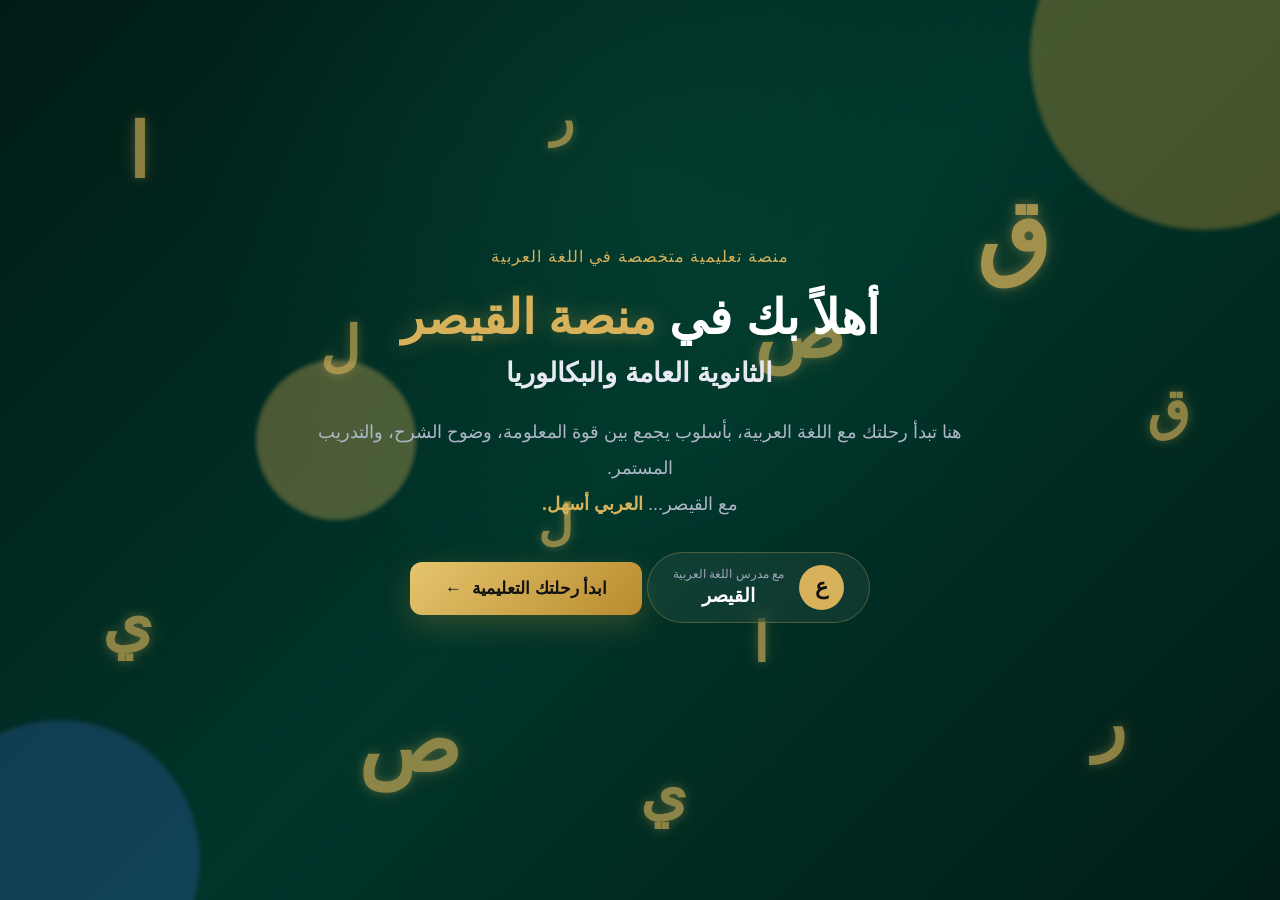
<file: index.html>
<!DOCTYPE html>
<html lang="ar" dir="rtl">

<head>

    <meta charset="UTF-8">

    <meta name="viewport"
          content="width=device-width, initial-scale=1.0">

    <title>منصة القيصر | الثانوية العامة والبكالوريا</title>

    <!-- ملف التصميم -->
    <link rel="stylesheet" href="style.css">

</head>


<body>


    <!-- =========================
         الخلفية المتحركة
    ========================== -->

    <div class="background">

        <span class="circle circle-1"></span>

        <span class="circle circle-2"></span>

        <span class="circle circle-3"></span>

    </div>



    <!-- =========================
         حروف كلمة القيصر
         منتشرة في الخلفية
    ========================== -->

    <div class="floating-letters">

        <span>ا</span>
        <span>ل</span>
        <span>ق</span>
        <span>ي</span>
        <span>ص</span>
        <span>ر</span>

        <span>ق</span>
        <span>ر</span>
        <span>ي</span>
        <span>ل</span>
        <span>ص</span>
        <span>ا</span>

    </div>



    <!-- =========================
         الصفحة الرئيسية
    ========================== -->

    <main class="hero">


        <!-- الشعار

        <div class="logo">

            <span>
                ق
            </span>

        </div> -->



        <!-- =========================
             المحتوى الرئيسي
        ========================== -->

        <div class="content">


            <!-- العنوان الصغير -->

            <p class="small-title">

                منصة تعليمية متخصصة في اللغة العربية

            </p>



            <!-- العنوان الرئيسي -->

            <h1>

                أهلاً بك في

                <span>
                    منصة القيصر
                </span>

            </h1>



            <!-- المرحلة التعليمية -->

            <h2>

                الثانوية العامة والبكالوريا

            </h2>



            <!-- الوصف -->

            <p class="description">

                هنا تبدأ رحلتك مع اللغة العربية،
                بأسلوب يجمع بين قوة المعلومة،
                وضوح الشرح،
                والتدريب المستمر.

                <br>

                مع القيصر...

                <strong>
                    العربي أسهل.
                </strong>

            </p>



            <!-- =========================
                 معلومات المدرس
            ========================== -->

            <div class="teacher">


                <!-- أيقونة المدرس -->

                <div class="teacher-icon">

                    ع

                </div>



                <!-- بيانات المدرس -->

                <div>

                    <span>

                        مع مدرس اللغة العربية

                    </span>


                    <h3>

                        القيصر

                    </h3>

                </div>


            </div>



            <!-- =========================
                 زر البداية
            ========================== -->

            <a
                href="login.html"
                class="start-button"
            >

                <span>

                    ابدأ رحلتك التعليمية

                </span>


                <b>

                    ←

                </b>

            </a>


        </div>

    </main>



    <!-- JavaScript -->

    <script src="script.js"></script>


</body>

</html>
</file>
<file: style.css>
/* =========================================================
   RESET
========================================================= */

* {
    margin: 0;
    padding: 0;
    box-sizing: border-box;
}

html,
body {
    width: 100%;
    min-height: 100%;
}

body {
    font-family: 'Segoe UI', Tahoma, Arial, sans-serif;
    background: #071A16;
    color: #FFFFFF;
}


/* =========================================================
   متغيرات الهوية
========================================================= */

:root {

    --bg-main: #071A16;
    --green-main: #0D2B24;
    --gold-main: #D6B56D;
    --gold-dark: #A98542;
    --text-main: #FFFFFF;
    --text-soft: #B8C8C2;

    --radius-card: 20px;
    --radius-btn: 14px;

    --shadow-soft: 0 10px 30px rgba(0, 0, 0, 0.3);
    --shadow-hover: 0 15px 40px rgba(214, 181, 109, 0.15);

    --transition: 0.3s ease;
}


/* =========================================================
   LOGIN PAGE
========================================================= */

.login-page {
    min-height: 100vh;
    width: 100%;
    background: var(--bg-main);
    color: var(--text-main);
    position: relative;
   overflow-x: hidden; overflow-y: auto;
}


/* ARABIC BACKGROUND */

.arabic-background {
    position: absolute;
    inset: 0;
    overflow: hidden;
    background:
        radial-gradient(circle at 50% 35%, rgba(214, 181, 109, 0.15), transparent 35%),
        linear-gradient(135deg, #0D2B24, #071A16 60%, #020907);
}

.arabic-symbol {
    position: absolute;
    color: rgba(214, 181, 109, 0.08);
    font-size: 170px;
    font-family: "Times New Roman", serif;
    user-select: none;
    pointer-events: none;
}

.symbol-1 { top: 5%; right: 5%; transform: rotate(-15deg); }
.symbol-2 { bottom: 5%; left: 5%; transform: rotate(20deg); }
.symbol-3 { top: 35%; left: 8%; }
.symbol-4 { bottom: 25%; right: 8%; }


/* BOOK */

.book {
    position: absolute;
    left: 50%;
    bottom: 8%;
    transform: translateX(-50%);
    width: 270px;
    height: 90px;
    opacity: 0.2;
}

.book-page {
    position: absolute;
    width: 100%;
    height: 40px;
    border: 2px solid rgba(214, 181, 109, 0.4);
    border-radius: 50% 50% 10px 10px;
}

.book-page:first-child { top: 10px; }
.book-page:last-child { top: 35px; }


/* PEN */

.pen {
    position: absolute;
    width: 230px;
    height: 7px;
    background: rgba(214, 181, 109, 0.15);
    right: 12%;
    bottom: 23%;
    transform: rotate(-35deg);
    border-radius: 10px;
}

.pen::after {
    content: "";
    position: absolute;
    left: -16px;
    top: -5px;
    width: 0;
    height: 0;
    border-top: 8px solid transparent;
    border-bottom: 8px solid transparent;
    border-right: 20px solid rgba(214, 181, 109, 0.15);
}


/* FLOATING LETTERS */

.floating-letter {
    position: absolute;
    font-size: 55px;
    color: rgba(214, 181, 109, 0.1);
    animation: letterFloat 5s ease-in-out infinite;
    user-select: none;
    pointer-events: none;
}

.letter-1 { top: 20%; left: 20%; }
.letter-2 { top: 15%; right: 20%; animation-delay: 1s; }
.letter-3 { bottom: 30%; left: 25%; animation-delay: 2s; }
.letter-4 { bottom: 25%; right: 20%; animation-delay: 3s; }

@keyframes letterFloat {
    0%, 100% { transform: translateY(0) rotate(0deg); }
    50% { transform: translateY(-20px) rotate(8deg); }
}


/* DARK OVERLAY */

.dark-overlay {
    position: absolute;
    inset: 0;
    background: rgba(0, 0, 0, 0.3);
    backdrop-filter: blur(2px);
    pointer-events: none;
}


/* LOGIN CONTAINER */

.login-container {
    position: relative;
    z-index: 10;
    width: 100%;
    min-height: 100vh;
    display: flex;
    align-items: center;
    justify-content: center;
    padding: 30px 20px;
    overflow-y: auto;
}


/* LOGIN BOX */

.login-box {
    width: min(430px, 92vw);
    padding: 32px 35px 35px;
    border-radius: 28px;
    background: rgba(13, 43, 36, 0.55);
    border: 1px solid rgba(214, 181, 109, 0.25);
    backdrop-filter: blur(22px);
    -webkit-backdrop-filter: blur(22px);
    box-shadow: 0 25px 70px rgba(0, 0, 0, 0.5);
    animation: loginAppear 1s ease forwards;
}

@keyframes loginAppear {
    from {
        opacity: 0;
        transform: scale(0.85) translateY(30px);
    }
    to {
        opacity: 1;
        transform: scale(1) translateY(0);
    }
}


/* LOGIN HEADER */

.login-header {
    text-align: center;
    margin-bottom: 28px;
}


/* LOGO CIRCLE */

.logo-circle {
    width: 100px;
    height: 100px;
    margin: 0 auto;
    padding: 4px;
    border-radius: 50%;
    display: flex;
    align-items: center;
    justify-content: center;
    background: rgba(214, 181, 109, 0.1);
    border: 2px solid rgba(214, 181, 109, 0.4);
    box-shadow: 0 0 30px rgba(214, 181, 109, 0.2);
    overflow: hidden;
    cursor: pointer;
    transition: var(--transition);
}

.logo-circle:hover {
    transform: scale(1.05);
    box-shadow: 0 0 40px rgba(214, 181, 109, 0.4);
}

.logo-circle img {
    width: 100%;
    height: 100%;
    object-fit: cover;
    border-radius: 50%;
    display: block;
}


/* LOGIN TITLE */

.login-header h1 {
    margin-top: 16px;
    color: var(--text-main);
    font-size: 28px;
    font-weight: bold;
}

.login-header p {
    margin-top: 7px;
    color: var(--text-soft);
    font-size: 14px;
}


/* INPUT BOX */

.input-box {
    position: relative;
    margin-bottom: 18px;
}

.input-box input {
    width: 100%;
    height: 52px;
    border-radius: 30px;
    border: 1px solid rgba(214, 181, 109, 0.25);
    outline: none;
    background: rgba(255, 255, 255, 0.05);
    color: var(--text-main);
    padding: 0 50px 0 20px;
    font-size: 15px;
    transition: var(--transition);
}

.input-box input::placeholder {
    color: rgba(184, 200, 194, 0.6);
}

.input-box input:focus {
    border-color: var(--gold-main);
    background: rgba(214, 181, 109, 0.08);
    box-shadow: 0 0 20px rgba(214, 181, 109, 0.15);
}

.input-icon {
    position: absolute;
    right: 18px;
    top: 15px;
    font-size: 18px;
}


/* REMEMBER */

.remember-row {
    display: flex;
    justify-content: space-between;
    align-items: center;
    font-size: 13px;
    margin: 5px 5px 20px;
    color: var(--text-soft);
}

.remember-row label {
    cursor: pointer;
    display: flex;
    align-items: center;
    gap: 6px;
}

.remember-row input {
    accent-color: var(--gold-main);
}

.remember-row a {
    color: var(--gold-main);
    text-decoration: none;
    transition: var(--transition);
}

.remember-row a:hover {
    opacity: 0.75;
}


/* LOGIN BUTTON */

.login-button {
    width: 100%;
    height: 52px;
    border: none;
    border-radius: 30px;
    cursor: pointer;
    background: linear-gradient(135deg, var(--gold-main), var(--gold-dark));
    color: #071A16;
    font-size: 16px;
    font-weight: bold;
    transition: var(--transition);
    display: flex;
    align-items: center;
    justify-content: center;
    gap: 8px;
}

.login-button span {
    display: inline-block;
    transition: var(--transition);
}

.login-button:hover {
    transform: translateY(-3px);
    box-shadow: 0 10px 30px rgba(214, 181, 109, 0.3);
}

.login-button:hover span {
    transform: translateX(-5px);
}

.login-button:active {
    transform: translateY(0) scale(0.98);
}


/* LOGIN FOOTER */

.login-footer {
    text-align: center;
    margin-top: 25px;
    color: var(--text-soft);
    font-size: 13px;
}

.arabic-line {
    margin-top: 12px;
    font-size: 18px;
    color: var(--gold-main);
    letter-spacing: 4px;
}


/* LOGO POPUP */

.logo-popup {
    position: fixed;
    inset: 0;
    z-index: 9999;
    display: flex;
    align-items: center;
    justify-content: center;
    background: rgba(0, 0, 0, 0.9);
    backdrop-filter: blur(10px);
    opacity: 0;
    visibility: hidden;
    transition: var(--transition);
}

.logo-popup.show {
    opacity: 1;
    visibility: visible;
}

.logo-popup img {
    width: min(500px, 80vw);
    height: min(500px, 80vw);
    object-fit: contain;
    border-radius: 20px;
    transform: scale(0.5);
    transition: 0.4s ease;
}

.logo-popup.show img {
    transform: scale(1);
}

.close-logo {
    position: absolute;
    top: 25px;
    right: 35px;
    color: var(--gold-main);
    font-size: 45px;
    cursor: pointer;
    line-height: 1;
    transition: var(--transition);
}

.close-logo:hover {
    transform: scale(1.2) rotate(90deg);
}


/* =========================================================
   CHOOSE PAGE
========================================================= */

.choose-page {
    min-height: 100vh;
    background:
        radial-gradient(circle at top, rgba(214, 181, 109, 0.12), transparent 40%),
        linear-gradient(135deg, #0D2B24, #071A16 60%, #020907);
    display: flex;
    align-items: center;
    justify-content: center;
    padding: 30px 20px;
}

.choose-container {
    width: min(900px, 95%);
    text-align: center;
}

.choose-logo {
    width: 110px;
    height: 110px;
    margin: 0 auto 25px;
    border-radius: 50%;
    padding: 4px;
    background: rgba(214, 181, 109, 0.1);
    border: 2px solid rgba(214, 181, 109, 0.4);
    box-shadow: 0 0 30px rgba(214, 181, 109, 0.2);
    overflow: hidden;
}

.choose-logo img {
    width: 100%;
    height: 100%;
    object-fit: cover;
    border-radius: 50%;
}

.choose-header h1 {
    font-size: 30px;
    margin-bottom: 8px;
}

.choose-header p {
    color: var(--text-soft);
    font-size: 15px;
    margin-bottom: 40px;
}

.choices {
    display: grid;
    grid-template-columns: repeat(2, 1fr);
    gap: 22px;
}

.choice-card {
    padding: 35px 25px;
    border-radius: var(--radius-card);
    background: rgba(13, 43, 36, 0.6);
    border: 1px solid rgba(214, 181, 109, 0.2);
    backdrop-filter: blur(15px);
    cursor: pointer;
    transition: var(--transition);
    text-align: center;
    color: var(--text-main);
    font-family: inherit;
}

.choice-card:hover {
    transform: translateY(-8px);
    border-color: var(--gold-main);
    box-shadow: var(--shadow-hover);
}

.choice-icon {
    width: 75px;
    height: 75px;
    margin: 0 auto 15px;
    display: flex;
    align-items: center;
    justify-content: center;
    border-radius: 20px;
    background: rgba(214, 181, 109, 0.15);
    color: var(--gold-main);
    font-size: 32px;
}

.choice-card h2 {
    font-size: 20px;
    margin-bottom: 8px;
}

.choice-card p {
    color: var(--text-soft);
    font-size: 13px;
    margin-bottom: 18px;
}

.choice-card span {
    display: inline-flex;
    align-items: center;
    gap: 6px;
    color: var(--gold-main);
    font-weight: bold;
    font-size: 14px;
}


/* =========================================================
   HOME PAGE
========================================================= */

.home-page {
    min-height: 100vh;
    padding: 0 0 100px;
    background:
        radial-gradient(circle at top right, rgba(214, 181, 109, 0.08), transparent 30%),
        linear-gradient(135deg, #071A16, #0D2B24 55%, #071510);
    color: var(--text-main);
}


/* HOME HEADER */

.home-header {
    width: 100%;
    min-height: 85px;
    display: flex;
    align-items: center;
    justify-content: space-between;
    padding: 18px 25px;
    background: rgba(13, 43, 36, 0.5);
    border-bottom: 1px solid rgba(214, 181, 109, 0.15);
    backdrop-filter: blur(15px);
    position: sticky;
    top: 0;
    z-index: 9999;
    overflow: visible;
}


/* PLATFORM TITLE */

.platform-title {
    text-align: center;
}

.platform-title h1 {
    font-size: 22px;
    font-weight: 800;
    color: var(--gold-main);
}

.platform-title p {
    margin-top: 4px;
    font-size: 12px;
    color: var(--text-soft);
}


/* PROFILE */

.profile-icon {
    width: 48px;
    height: 48px;
    display: flex;
    align-items: center;
    justify-content: center;
    border-radius: 50%;
    background: rgba(214, 181, 109, 0.12);
    border: 1px solid rgba(214, 181, 109, 0.3);
    font-size: 20px;
    color: var(--gold-main);
    cursor: pointer;
    transition: var(--transition);
}

.profile-icon:hover {
    transform: scale(1.05);
    box-shadow: 0 0 20px rgba(214, 181, 109, 0.3);
}


/* =========================================================
   SOCIAL SHARE MENU - قائمة عمودية
========================================================= */

.social-wrapper {
    position: relative;
    width: 48px;
    height: 48px;
    flex-shrink: 0;
    z-index: 10000;
}


/* الزرار الرئيسي */

.social-toggle {
    position: relative;
    z-index: 10;
    width: 48px;
    height: 48px;
    border-radius: 50%;
    border: 1px solid rgba(214, 181, 109, 0.35);
    background: rgba(214, 181, 109, 0.12);
    color: #D6B56D;
    font-size: 19px;
    cursor: pointer;
    display: flex;
    align-items: center;
    justify-content: center;
    transition: 0.3s ease;
}

.social-toggle:hover {
    background: rgba(214, 181, 109, 0.2);
    box-shadow: 0 0 20px rgba(214, 181, 109, 0.3);
}

.social-toggle i {
    transition: 0.4s ease;
}

.social-wrapper.open .social-toggle i {
    transform: rotate(180deg);
}

.social-wrapper.open .social-toggle {
    background: #D6B56D;
    color: #071A16;
}


/* الأيقونات (القائمة العمودية) */

.social-item {
    position: absolute;
    top: 55px;
    left: 0;
    width: 48px;
    height: 44px;
    border-radius: 12px;
    display: flex;
    align-items: center;
    justify-content: center;
    font-size: 18px;
    color: #D6B56D;
    background: rgba(13, 43, 36, 0.98);
    border: 1px solid rgba(214, 181, 109, 0.4);
    text-decoration: none;
    opacity: 0;
    pointer-events: none;
    transform: translateY(-10px) scale(0.85);
    transition:
        transform 0.35s ease,
        opacity 0.3s ease,
        background 0.3s ease;
    box-shadow: 0 5px 15px rgba(0, 0, 0, 0.4);
    z-index: 10001;
}


/* لما الزرار يتفتح */

.social-wrapper.open .social-item {
    opacity: 1;
    pointer-events: auto;
    transform: translateY(0) scale(1);
}

.social-wrapper.open .social-item:hover {
    background: #D6B56D;
    color: #071A16;
    transform: translateY(0) scale(1.1);
}


/* ترتيب الأيقونات - كل واحدة بتنزل تحت التانية */

.social-wrapper.open .social-whatsapp {
    top: 60px;
    transition-delay: 0s;
}

.social-wrapper.open .social-facebook {
    top: 112px;
    transition-delay: 0.05s;
}

.social-wrapper.open .social-youtube {
    top: 164px;
    transition-delay: 0.1s;
}

.social-wrapper.open .social-telegram {
    top: 216px;
    transition-delay: 0.15s;
}

.social-wrapper.open .social-email {
    top: 268px;
    transition-delay: 0.2s;
}

.social-wrapper.open .social-phone {
    top: 320px;
    transition-delay: 0.25s;
}


/* ضمان عدم الاقتصاص */

.social-wrapper,
.social-wrapper * {
    overflow: visible !important;
}


/* CONTENT */

.home-content {
    width: min(1100px, 92%);
    margin: auto;
}


/* WELCOME */

.welcome-section {
    padding: 30px 5px 15px;
    text-align: right;
}

.welcome-section h2 {
    font-size: 26px;
}

.welcome-section h2 span {
    color: var(--gold-main);
}

.welcome-section p {
    margin: 8px 0;
    color: var(--text-soft);
    font-size: 14px;
}

.progress-line {
    width: 65px;
    height: 3px;
    border-radius: 10px;
    background: var(--gold-main);
}


/* QUOTE CARD */

.quote-card {
    min-height: 120px;
    display: flex;
    align-items: center;
    justify-content: space-between;
    padding: 20px 25px;
    border-radius: var(--radius-card);
    background: linear-gradient(135deg, rgba(214, 181, 109, 0.18), rgba(13, 43, 36, 0.5));
    border: 1px solid rgba(214, 181, 109, 0.3);
    margin-bottom: 30px;
    backdrop-filter: blur(15px);
}

.quote-text {
    text-align: center;
    flex: 1;
}

.quote-text h3 {
    margin-bottom: 8px;
    font-size: 18px;
}

.quote-text p {
    margin-bottom: 8px;
    font-size: 15px;
    color: var(--gold-main);
}

.quote-text small {
    color: rgba(184, 200, 194, 0.6);
}

.quote-icon {
    width: 90px;
    height: 90px;
    display: flex;
    align-items: center;
    justify-content: center;
    font-size: 48px;
    color: var(--gold-main);
}


/* SECTION TITLES */

.section-title,
.platform-sections > h2,
.available-courses > h2 {
    display: flex;
    align-items: center;
    gap: 8px;
    margin-bottom: 18px;
    font-size: 20px;
    color: var(--text-main);
}

.section-title i {
    color: var(--gold-main);
}


/* LAST LESSON */

.last-lesson {
    margin-bottom: 35px;
}

.lesson-card {
    min-height: 145px;
    display: flex;
    align-items: center;
    justify-content: space-between;
    padding: 20px;
    background: rgba(13, 43, 36, 0.5);
    border: 1px solid rgba(214, 181, 109, 0.15);
    border-radius: var(--radius-card);
    backdrop-filter: blur(15px);
    gap: 20px;
}

.lesson-info {
    flex: 1;
}

.lesson-info > span {
    font-size: 13px;
    color: var(--gold-main);
}

.lesson-info h3 {
    margin: 7px 0 3px;
    font-size: 19px;
}

.lesson-info p {
    color: var(--text-soft);
    font-size: 12px;
}

.lesson-progress {
    width: 90%;
    height: 5px;
    margin-top: 15px;
    background: rgba(255, 255, 255, 0.1);
    border-radius: 20px;
    overflow: hidden;
}

.lesson-progress-bar {
    width: 60%;
    height: 100%;
    border-radius: 20px;
    background: var(--gold-main);
}

.lesson-info small {
    display: block;
    margin-top: 6px;
    color: rgba(184, 200, 194, 0.5);
    font-size: 11px;
}


/* LESSON BUTTON */

.lesson-button {
    width: 150px;
    min-height: 80px;
    display: flex;
    flex-direction: column;
    align-items: center;
    justify-content: center;
    gap: 8px;
    border-radius: var(--radius-btn);
    background: linear-gradient(135deg, var(--gold-main), var(--gold-dark));
    color: #071A16;
    font-weight: bold;
    cursor: pointer;
    transition: var(--transition);
    flex-shrink: 0;
}

.lesson-button:hover {
    transform: translateY(-3px);
    box-shadow: 0 10px 30px rgba(214, 181, 109, 0.3);
}

.lesson-button i {
    font-size: 20px;
}


/* PLATFORM SECTIONS */

.platform-sections {
    margin-bottom: 35px;
}

.sections-grid {
    display: grid;
    grid-template-columns: repeat(3, 1fr);
    gap: 15px;
}


/* SECTION CARD */

.section-card {
    position: relative;
    min-height: 135px;
    padding: 18px;
    text-align: center;
    background: rgba(13, 43, 36, 0.5);
    border: 1px solid rgba(214, 181, 109, 0.15);
    border-radius: 18px;
    backdrop-filter: blur(15px);
    transition: var(--transition);
    cursor: pointer;
}

.section-card:hover {
    transform: translateY(-5px);
    border-color: rgba(214, 181, 109, 0.5);
    box-shadow: var(--shadow-hover);
}

.card-icon {
    position: relative;
    width: 48px;
    height: 48px;
    margin: 0 auto 8px;
    display: flex;
    align-items: center;
    justify-content: center;
    border-radius: 14px;
    background: rgba(214, 181, 109, 0.15);
    color: var(--gold-main);
    font-size: 20px;
}

.section-card h3 {
    margin: 5px 0;
    font-size: 15px;
}

.section-card p {
    color: var(--text-soft);
    font-size: 11px;
}

.card-arrow {
    position: absolute;
    left: 12px;
    top: 50%;
    transform: translateY(-50%);
    color: var(--gold-main);
    font-size: 22px;
    font-weight: bold;
}


/* AVAILABLE COURSES */

.available-courses {
    margin-bottom: 35px;
}

.course-card {
    display: flex;
    align-items: center;
    gap: 15px;
    padding: 18px;
    background: rgba(13, 43, 36, 0.5);
    border: 1px solid rgba(214, 181, 109, 0.15);
    border-radius: var(--radius-card);
    transition: var(--transition);
}

.course-card:hover {
    border-color: rgba(214, 181, 109, 0.4);
    box-shadow: var(--shadow-hover);
}

.course-icon {
    width: 65px;
    height: 65px;
    display: flex;
    align-items: center;
    justify-content: center;
    flex-shrink: 0;
    border-radius: 18px;
    background: rgba(214, 181, 109, 0.15);
    color: var(--gold-main);
    font-size: 26px;
}

.course-info {
    flex: 1;
}

.course-info h3 {
    margin-bottom: 5px;
    font-size: 17px;
}

.course-info p {
    color: var(--text-soft);
    font-size: 12px;
    margin-bottom: 4px;
}

.course-info small {
    color: rgba(184, 200, 194, 0.5);
    font-size: 10px;
}

.course-card button {
    border: none;
    padding: 12px 20px;
    border-radius: var(--radius-btn);
    background: linear-gradient(135deg, var(--gold-main), var(--gold-dark));
    color: #071A16;
    font-weight: bold;
    cursor: pointer;
    transition: var(--transition);
    font-family: inherit;
    display: flex;
    align-items: center;
    gap: 6px;
}

.course-card button:hover {
    transform: translateY(-2px);
    box-shadow: 0 8px 20px rgba(214, 181, 109, 0.3);
}


/* BOTTOM NAV */

.bottom-navigation {
    position: fixed;
    bottom: 0;
    right: 0;
    left: 0;
    height: 75px;
    display: flex;
    align-items: center;
    justify-content: space-around;
    background: rgba(7, 26, 22, 0.96);
    border-top: 1px solid rgba(214, 181, 109, 0.2);
    backdrop-filter: blur(20px);
    z-index: 1000;
}

.nav-item {
    display: flex;
    flex-direction: column;
    align-items: center;
    gap: 5px;
    text-decoration: none;
    color: rgba(184, 200, 194, 0.55);
    font-size: 11px;
    transition: var(--transition);
    padding: 8px 12px;
    border-radius: 12px;
}

.nav-item i {
    font-size: 20px;
}

.nav-item.active {
    color: var(--gold-main);
}

.nav-item.active i {
    transform: scale(1.1);
}

.nav-item:hover {
    color: var(--gold-main);
}


/* =========================================================
   RESPONSIVE
========================================================= */

@media (max-width: 768px) {

    .home-content {
        width: 92%;
    }

    .platform-title h1 {
        font-size: 17px;
    }

    .platform-title p {
        font-size: 11px;
    }

    .welcome-section h2 {
        font-size: 22px;
    }

    .quote-card {
        min-height: 110px;
        padding: 15px;
    }

    .quote-icon {
        width: 65px;
        height: 65px;
        font-size: 36px;
    }

    .lesson-card {
        flex-direction: column;
        align-items: stretch;
    }

    .lesson-button {
        width: 100%;
        min-height: 55px;
        flex-direction: row;
    }

    .sections-grid {
        grid-template-columns: repeat(2, 1fr);
        gap: 12px;
    }

    .section-card {
        min-height: 125px;
        padding: 14px 10px;
    }

    .course-card {
        flex-wrap: wrap;
    }

    .course-card button {
        width: 100%;
        justify-content: center;
    }

    .bottom-navigation {
        height: 70px;
    }

    .nav-item span {
        font-size: 10px;
    }

    .choices {
        grid-template-columns: 1fr;
    }

    .choose-header h1 {
        font-size: 24px;
    }

    .login-box {
        padding: 28px 22px;
    }

    .login-header h1 {
        font-size: 24px;
    }

    .arabic-symbol {
        font-size: 120px;
    }

    .book {
        width: 210px;
    }
}


@media (max-width: 420px) {

    .sections-grid {
        gap: 8px;
    }

    .section-card h3 {
        font-size: 13px;
    }

    .section-card p {
        font-size: 9px;
    }

    .platform-title h1 {
        font-size: 15px;
    }

    .profile-icon,
    .social-toggle {
        width: 42px;
        height: 42px;
    }

    .social-wrapper {
        width: 42px;
        height: 42px;
    }

    .logo-circle {
        width: 85px;
        height: 85px;
    }
}


/* REDUCED MOTION */

@media (prefers-reduced-motion: reduce) {

    .floating-letter,
    .login-box {
        animation: none;
    }

}
/* =========================================================
   Error Box + Signup Link
========================================================= */

.error-box {
    display: none;
    padding: 12px 16px;
    margin-bottom: 15px;
    border-radius: 12px;
    background: rgba(217, 75, 75, 0.15);
    border: 1px solid rgba(217, 75, 75, 0.4);
    color: #ff8888;
    font-size: 13px;
    text-align: center;
}

.login-footer p {
    color: var(--text-soft);
}

.signup-link {
    color: var(--gold-main);
    text-decoration: none;
    font-weight: bold;
    margin-right: 5px;
    transition: var(--transition);
}

.signup-link:hover {
    text-decoration: underline;
}
/* =========================================================
   حل مشكلة التمرير على الشاشات القصيرة
========================================================= */

@media (max-height: 700px) {

    .login-container {
        align-items: flex-start;
        padding-top: 40px;
        padding-bottom: 40px;
    }

}

@media (max-height: 600px) {

    .login-box {
        padding: 22px 25px;
    }

    .logo-circle {
        width: 80px;
        height: 80px;
    }

    .login-header h1 {
        font-size: 22px;
        margin-top: 10px;
    }

    .login-header p {
        font-size: 12px;
    }

    .input-box input {
        height: 46px;
        font-size: 14px;
    }

    .login-button {
        height: 46px;
        font-size: 15px;
    }

    .login-header {
        margin-bottom: 20px;
    }

    .input-box {
        margin-bottom: 14px;
    }

}
/* زرار تسجيل الخروج */

.profile-icon {
    border: 1px solid rgba(214, 181, 109, 0.3);
    background: rgba(214, 181, 109, 0.12);
    cursor: pointer;
    font-family: inherit;
}

.profile-icon:hover {
    background: rgba(214, 181, 109, 0.2);
    color: var(--gold-main);
}
/* =========================================================
   صفحة الوحدة - الدروس
========================================================= */

/* زرار الرجوع */

.back-btn {
    display: inline-flex;
    align-items: center;
    gap: 8px;
    margin-top: 20px;
    padding: 10px 18px;
    border-radius: 12px;
    background: rgba(214, 181, 109, 0.12);
    border: 1px solid rgba(214, 181, 109, 0.3);
    color: var(--gold-main);
    text-decoration: none;
    font-size: 13px;
    font-weight: bold;
    transition: var(--transition);
}

.back-btn:hover {
    background: rgba(214, 181, 109, 0.22);
    transform: translateX(-3px);
}


/* قايمة الدروس */

.lessons-list {
    display: flex;
    flex-direction: column;
    gap: 12px;
}


/* درس واحد */

.lesson-row {
    display: flex;
    align-items: center;
    gap: 18px;
    padding: 18px 20px;
    min-height: 90px;
    background: rgba(13, 43, 36, 0.5);
    border: 1px solid rgba(214, 181, 109, 0.15);
    border-radius: var(--radius-card);
    backdrop-filter: blur(15px);
    transition: var(--transition);
}

.lesson-row:hover {
    border-color: rgba(214, 181, 109, 0.5);
    transform: translateY(-3px);
    box-shadow: var(--shadow-hover);
}


/* رقم الدرس */

.lesson-number {
    width: 50px;
    height: 50px;
    display: flex;
    align-items: center;
    justify-content: center;
    flex-shrink: 0;
    border-radius: 14px;
    background: rgba(214, 181, 109, 0.15);
    color: var(--gold-main);
    font-size: 20px;
    font-weight: bold;
}


/* معلومات الدرس */

.lesson-row .lesson-info {
    flex: 1;
}

.lesson-row .lesson-info span {
    display: block;
    font-size: 12px;
    color: var(--gold-main);
    margin-bottom: 5px;
}

.lesson-row .lesson-info h3 {
    font-size: 16px;
    margin: 0;
}


/* زرار المتابعة */

.lesson-button-inline {
    display: inline-flex;
    align-items: center;
    gap: 8px;
    padding: 10px 22px;
    border: none;
    border-radius: var(--radius-btn);
    background: linear-gradient(135deg, var(--gold-main), var(--gold-dark));
    color: #071A16;
    font-weight: bold;
    font-size: 13px;
    cursor: pointer;
    transition: var(--transition);
    font-family: inherit;
    flex-shrink: 0;
}

.lesson-button-inline:hover {
    transform: translateY(-2px);
    box-shadow: 0 8px 20px rgba(214, 181, 109, 0.3);
}

.lesson-button-inline i {
    font-size: 12px;
}


/* للموبايل */

@media (max-width: 600px) {

    .lesson-row {
        flex-wrap: wrap;
        gap: 12px;
    }

    .lesson-button-inline {
        width: 100%;
        justify-content: center;
    }

    .lesson-number {
        width: 42px;
        height: 42px;
        font-size: 17px;
    }

    .lesson-row .lesson-info h3 {
        font-size: 14px;
    }

}
/* =========================================================
   فيديو الدرس
========================================================= */

.video-container {
    width: 100%;
    aspect-ratio: 16 / 9;
    margin-top: 10px;
    margin-bottom: 15px;
    border-radius: var(--radius-card);
    overflow: hidden;
    border: 1px solid rgba(214, 181, 109, 0.3);
    background: rgba(0, 0, 0, 0.5);
    animation: videoOpen 0.4s ease;
}

.video-container iframe {
    width: 100%;
    height: 100%;
    display: block;
    border: none;
}

@keyframes videoOpen {
    from {
        opacity: 0;
        transform: translateY(-10px);
    }
    to {
        opacity: 1;
        transform: translateY(0);
    }
}
/* =========================
   إعدادات عامة
========================= */

* {
    margin: 0;
    padding: 0;
    box-sizing: border-box;
}

body {

    min-height: 100vh;

    font-family: Arial, Tahoma, sans-serif;

    background:
        radial-gradient(
            circle at top right,
            #263d68,
            #080b12 45%,
            #030407
        );

    color: white;

    overflow: hidden;
}


/* =========================
   الخلفية
========================= */

.background {

    position: fixed;

    inset: 0;

    overflow: hidden;

    z-index: 0;
}


/* الدوائر */

.circle {

    position: absolute;

    border-radius: 50%;

    filter: blur(2px);

    opacity: 0.35;

    animation:
        floating 8s infinite ease-in-out;
}


/* الدائرة الأولى */

.circle-1 {

    width: 350px;
    height: 350px;

    background: #c89b3c;

    top: -120px;
    right: -100px;

}


/* الدائرة الثانية */

.circle-2 {

    width: 280px;
    height: 280px;

    background: #315da8;

    bottom: -100px;
    left: -80px;

    animation-delay: 2s;

}


/* الدائرة الثالثة */

.circle-3 {

    width: 160px;
    height: 160px;

    background: #d8b35b;

    top: 40%;
    left: 20%;

    animation-delay: 4s;

}


/* حركة الخلفية */

@keyframes floating {

    0% {
        transform: translate(0, 0);
    }

    50% {
        transform: translate(30px, -30px);
    }

    100% {
        transform: translate(0, 0);
    }

}


/* =========================
   الصفحة الرئيسية
========================= */

.hero {

    position: relative;

    z-index: 2;

    min-height: 100vh;

    display: flex;

    align-items: center;

    justify-content: center;

    text-align: center;

    padding: 30px;

}


/* =========================
   الشعار
========================= */

.logo {

    width: 85px;
    height: 85px;

    margin: 0 auto 25px;

    border-radius: 50%;

    display: flex;

    align-items: center;

    justify-content: center;

    font-size: 45px;

    font-weight: bold;

    color: #d7b25a;

    border: 2px solid #d7b25a;

    background:
        rgba(255, 255, 255, 0.05);

    box-shadow:
        0 0 25px
        rgba(215, 178, 90, 0.3);

    animation:
        logoAnimation 2s ease forwards;

}


/* حركة الشعار */

@keyframes logoAnimation {

    0% {

        opacity: 0;

        transform:
            scale(0.3)
            rotate(-180deg);

    }

    70% {

        transform:
            scale(1.1)
            rotate(10deg);

    }

    100% {

        opacity: 1;

        transform:
            scale(1)
            rotate(0);

    }

}


/* =========================
   النصوص
========================= */

.content {

    max-width: 850px;

    width: 100%;

    margin: 0 auto;

    text-align: center;

    animation:
        contentAnimation 1.5s ease forwards;

}


/* حركة دخول المحتوى */

@keyframes contentAnimation {

    from {

        opacity: 0;

        transform:
            translateY(50px);

    }

    to {

        opacity: 1;

        transform:
            translateY(0);

    }

}


/* النص الصغير */

.small-title {

    color: #d7b25a;

    font-size: 16px;

    letter-spacing: 1px;

    margin-bottom: 18px;

}


/* العنوان */

h1 {

    font-size: 48px;

    line-height: 1.4;

    margin-bottom: 5px;

}


/* كلمة القيصر */

h1 span {

    color: #d7b25a;

    text-shadow:
        0 0 20px
        rgba(215, 178, 90, 0.35);

}


/* المرحلة */

h2 {

    font-size: 27px;

    color: #e7eaf0;

    margin-bottom: 25px;

}


/* الوصف */

.description {

    max-width: 680px;

    margin: auto;

    color: #aeb7c7;

    font-size: 18px;

    line-height: 2;

}


/* كلمة العربي أسهل */

.description strong {

    color: #d7b25a;

}


/* =========================
   المدرس
========================= */

.teacher {

    margin: 30px auto;

    display: inline-flex;

    align-items: center;

    gap: 15px;

    padding: 12px 25px;

    border-radius: 50px;

    background:
        rgba(255, 255, 255, 0.06);

    border:
        1px solid
        rgba(215, 178, 90, 0.3);

    backdrop-filter:
        blur(10px);

}


/* أيقونة المدرس */

.teacher-icon {

    width: 45px;
    height: 45px;

    border-radius: 50%;

    display: flex;

    align-items: center;

    justify-content: center;

    background: #d7b25a;

    color: #111;

    font-size: 22px;

    font-weight: bold;

}


/* اسم المدرس */

.teacher span {

    display: block;

    color: #9da7b8;

    font-size: 12px;

    text-align: right;

}


.teacher h3 {

    color: white;

    font-size: 19px;

    margin-top: 3px;

}


/* =========================
   زر البداية
========================= */

.start-button {

    display: inline-flex;

    align-items: center;

    justify-content: center;

    padding: 16px 35px;

    border: none;

    border-radius: 12px;

    cursor: pointer;

    font-size: 17px;

    font-weight: bold;

    color: #111;

    background:
        linear-gradient(
            135deg,
            #e4c56d,
            #b98b2e
        );

    box-shadow:
        0 10px 30px
        rgba(200, 155, 60, 0.25);

    transition:
        0.3s;

    text-decoration: none;

    margin: 0 auto;

}


/* السهم */

.start-button b {

    display: inline-block;

    margin-right: 10px;

    transition:
        0.3s;

}


/* Hover */

.start-button:hover {

    transform:
        translateY(-4px)
        scale(1.03);

    box-shadow:
        0 15px 40px
        rgba(200, 155, 60, 0.4);

}


/* حركة السهم */

.start-button:hover b {

    transform:
        translateX(-7px);

}


/* =========================
   الموبايل
========================= */

@media (max-width: 700px) {

    body {

        overflow-y: auto;

    }


    .hero {

        padding:
            50px 20px;

    }


    .content {

        width: 100%;

    }


    h1 {

        font-size: 34px;

    }


    h2 {

        font-size: 21px;

    }


    .description {

        font-size: 15px;

    }


    .teacher {

        padding:
            10px 18px;

    }


    .start-button {

        width: 100%;

        max-width: 350px;

    }

}
/* =========================
   حروف القيصر في الخلفية
========================= */

.floating-letters {

    position: fixed;

    inset: 0;

    width: 100%;
    height: 100%;

    pointer-events: none;

    overflow: hidden;

    z-index: 1;

}


/* شكل الحروف */

.floating-letters span {

    position: absolute;

    color: #d7b25a;

    font-weight: bold;

    opacity: 0.65;

    text-shadow:
        0 0 10px rgba(215, 178, 90, 0.45),
        0 0 25px rgba(215, 178, 90, 0.25);

    animation:
        letterFloat 8s infinite ease-in-out;

}


/* الحروف وأماكنها */

.floating-letters span:nth-child(1) {

    top: 12%;
    left: 10%;

    font-size: 75px;

}


.floating-letters span:nth-child(2) {

    top: 35%;
    left: 25%;

    font-size: 55px;

}


.floating-letters span:nth-child(3) {

    top: 20%;
    right: 18%;

    font-size: 95px;

    opacity: 0.75;

}


.floating-letters span:nth-child(4) {

    top: 65%;
    left: 8%;

    font-size: 65px;

}


.floating-letters span:nth-child(5) {

    bottom: 12%;
    left: 28%;

    font-size: 85px;

}


.floating-letters span:nth-child(6) {

    bottom: 15%;
    right: 12%;

    font-size: 70px;

}


.floating-letters span:nth-child(7) {

    top: 42%;
    right: 7%;

    font-size: 55px;

}


.floating-letters span:nth-child(8) {

    top: 10%;
    left: 43%;

    font-size: 50px;

}


.floating-letters span:nth-child(9) {

    bottom: 8%;
    left: 50%;

    font-size: 60px;

}


.floating-letters span:nth-child(10) {

    top: 55%;
    left: 42%;

    font-size: 48px;

}


.floating-letters span:nth-child(11) {

    top: 32%;
    right: 34%;

    font-size: 75px;

}


.floating-letters span:nth-child(12) {

    bottom: 25%;
    right: 40%;

    font-size: 55px;

}


/* =========================
   حركة الحروف
========================= */

@keyframes letterFloat {

    0% {

        transform:
            translateY(0)
            rotate(0deg);

    }

    50% {

        transform:
            translateY(-15px)
            rotate(4deg);

    }

    100% {

        transform:
            translateY(0)
            rotate(0deg);

    }

}
/* =========================
   إعدادات عامة
========================= */

* {
    margin: 0;
    padding: 0;
    box-sizing: border-box;
}

body {

    min-height: 100vh;

    font-family: Arial, Tahoma, sans-serif;

    background:
        radial-gradient(
            circle at top right,
            #263d68,
            #080b12 45%,
            #030407
        );

    color: white;

    /* السماح بالـ Scroll في الصفحات الطويلة */
    overflow-x: hidden;
    overflow-y: auto;
}
/* =========================================================
   إعدادات عامة
========================================================= */

* {
    margin: 0;
    padding: 0;
    box-sizing: border-box;
}

html {
    scroll-behavior: smooth;
}

body {
    min-height: 100vh;

    font-family: Tahoma, Arial, sans-serif;

    color: #ffffff;

    background:
        radial-gradient(
            circle at 50% 20%,
            rgba(15, 100, 75, 0.22),
            transparent 45%
        ),
        linear-gradient(
            135deg,
            #001b15,
            #00352a,
            #001d17
        );

    overflow-x: hidden;
}


/* =========================================================
   صفحة اختيار الدرس
========================================================= */

.choose-page {
    min-height: 100vh;

    display: flex;
    align-items: center;
    justify-content: center;

    padding: 30px 25px;

    background:
        radial-gradient(
            circle at 50% 50%,
            rgba(20, 120, 80, 0.12),
            transparent 55%
        ),
        #00271f;
}


/* =========================================================
   الحاوية الرئيسية
========================================================= */

.choose-container {
    width: 100%;
    max-width: 2000px;

    min-height: 490px;

    padding: 35px 45px 40px;

    border: 1px solid rgba(210, 166, 61, 0.35);

    border-radius: 35px;

    background:
        linear-gradient(
            135deg,
            rgba(0, 48, 37, 0.65),
            rgba(0, 28, 22, 0.85)
        );

    box-shadow:
        inset 0 0 50px rgba(0, 0, 0, 0.25),
        0 0 40px rgba(0, 0, 0, 0.2);

    position: relative;
}


/* =========================================================
   العنوان
========================================================= */

.choose-header {
    width: 100%;

    display: flex;

    justify-content: flex-start;

    align-items: center;

    margin-bottom: 30px;

    padding-right: 10px;
}


/* العنوان الرئيسي */

.choose-header h1 {
    position: relative;

    font-size: 32px;

    font-weight: bold;

    color: #ffffff;

    text-shadow:
        0 0 8px rgba(255, 255, 255, 0.25);

    padding-right: 75px;
}


/* علامة صغيرة ذهبية بجانب العنوان */

.choose-header h1::before {
    content: "🎓";

    position: absolute;

    right: 0;

    top: 50%;

    transform: translateY(-50%);

    font-size: 43px;

    filter:
        sepia(1)
        saturate(3)
        hue-rotate(350deg);

}


/* الخط الذهبي بجانب العنوان */

.choose-header h1::after {
    content: "";

    position: absolute;

    right: 190px;

    top: 50%;

    width: 120px;

    height: 2px;

    transform: translateY(-50%);

    background:
        linear-gradient(
            to left,
            transparent,
            #d8a93e,
            transparent
        );

    box-shadow:
        0 0 10px #d8a93e;
}


/* النص الصغير تحت العنوان */

.choose-header p {
    display: none;
}


/* =========================================================
   منطقة الكروت
========================================================= */

.choices {
    width: 100%;

    display: grid;

    grid-template-columns:
        repeat(4, 1fr);

    gap: 35px;

    align-items: stretch;
}


/* =========================================================
   الكارت
========================================================= */

.choice-card {
    min-height: 320px;

    padding: 30px 25px;

    display: flex;

    flex-direction: column;

    align-items: center;

    justify-content: center;

    text-align: center;

    text-decoration: none;

    color: #ffffff;

    cursor: pointer;

    border: 2px solid #cfa33a;

    border-radius: 22px;

    background:
        linear-gradient(
            145deg,
            rgba(0, 55, 43, 0.9),
            rgba(0, 35, 27, 0.95)
        );

    position: relative;

    overflow: hidden;

    transition:
        transform 0.35s ease,
        box-shadow 0.35s ease,
        border-color 0.35s ease;
}


/* =========================================================
   التوهج أعلى وأسفل الكارت
========================================================= */

.choice-card::before {
    content: "";

    position: absolute;

    top: -2px;

    left: 15%;

    width: 70%;

    height: 3px;

    background: #f3c44d;

    box-shadow:
        0 0 8px #f3c44d,
        0 0 20px #f3c44d;

    border-radius: 50%;
}


.choice-card::after {
    content: "";

    position: absolute;

    bottom: -2px;

    left: 15%;

    width: 70%;

    height: 3px;

    background: #f3c44d;

    box-shadow:
        0 0 8px #f3c44d,
        0 0 20px #f3c44d;

    border-radius: 50%;
}


/* =========================================================
   حركة الكارت عند المرور
========================================================= */

.choice-card:hover {
    transform: translateY(-8px);

    border-color: #f4c64e;

    box-shadow:
        0 0 12px rgba(238, 188, 67, 0.45),
        0 0 35px rgba(238, 188, 67, 0.18),
        inset 0 0 30px rgba(0, 0, 0, 0.2);
}


/* =========================================================
   دائرة الأيقونة
========================================================= */

.choice-icon {
    width: 120px;

    height: 120px;

    border-radius: 50%;

    display: flex;

    align-items: center;

    justify-content: center;

    margin-bottom: 22px;

    border: 2px solid #d8a83e;

    background:
        radial-gradient(
            circle,
            rgba(15, 85, 63, 0.75),
            rgba(0, 30, 23, 0.95)
        );

    box-shadow:
        inset 0 0 15px rgba(0, 0, 0, 0.35),
        0 0 10px rgba(218, 169, 58, 0.18);

    position: relative;
}


/* توهج أعلى الدائرة */

.choice-icon::before {
    content: "";

    position: absolute;

    top: 8px;

    left: 50%;

    transform: translateX(-50%);

    width: 24px;

    height: 10px;

    border-radius: 50%;

    background: #ffffff;

    opacity: 0.65;

    filter: blur(5px);

    box-shadow:
        0 0 12px #d9ad4b;
}


/* الأيقونة */

.choice-icon i {
    font-size: 55px;

    color: #e8bd55;

    text-shadow:
        0 0 8px rgba(232, 189, 85, 0.35);
}


/* =========================================================
   عنوان الكارت
========================================================= */

.choice-card h2 {
    font-size: 30px;

    font-weight: bold;

    color: #ffffff;

    margin-bottom: 22px;

    text-shadow:
        0 0 8px rgba(255, 255, 255, 0.15);
}


/* =========================================================
   وصف الكارت
========================================================= */

.choice-card p {
    display: none;
}


/* =========================================================
   زر دخول
========================================================= */

.choice-card span {
    min-width: 195px;

    height: 60px;

    padding: 0 25px;

    display: flex;

    align-items: center;

    justify-content: center;

    gap: 35px;

    border: 2px solid #d5a73d;

    border-radius: 40px;

    color: #e6bb51;

    font-size: 23px;

    font-weight: bold;

    background:
        rgba(0, 35, 27, 0.75);

    box-shadow:
        inset 0 0 15px rgba(0, 0, 0, 0.15);

    transition: 0.3s ease;
}


/* سهم الدخول */

.choice-card span i {
    font-size: 25px;

    color: #e6bb51;

    transition: transform 0.3s ease;
}


/* حركة الزر */

.choice-card:hover span {
    background:
        rgba(210, 166, 61, 0.08);

    box-shadow:
        0 0 15px rgba(220, 173, 61, 0.2);
}


.choice-card:hover span i {
    transform: translateX(-5px);
}


/* =========================================================
   اللوجو
========================================================= */

.choose-logo {
    display: none;
}


/* =========================================================
   الأجهزة المتوسطة
========================================================= */

@media (max-width: 1300px) {

    .choose-container {
        padding: 30px;
    }

    .choices {
        gap: 20px;
    }

    .choice-card {
        min-height: 300px;
    }

    .choice-icon {
        width: 105px;
        height: 105px;
    }

    .choice-icon i {
        font-size: 48px;
    }

    .choice-card h2 {
        font-size: 26px;
    }

    .choice-card span {
        min-width: 170px;
        height: 55px;
        font-size: 21px;
    }

}


/* =========================================================
   التابلت
========================================================= */

@media (max-width: 950px) {

    .choose-page {
        padding: 25px;
    }

    .choose-container {
        min-height: auto;
    }

    .choices {
        grid-template-columns:
            repeat(2, 1fr);

        gap: 25px;
    }

    .choose-header {
        justify-content: center;
    }

    .choose-header h1 {
        font-size: 28px;
    }

}


/* =========================================================
   الموبايل
========================================================= */

@media (max-width: 600px) {

    .choose-page {
        padding: 15px;
    }

    .choose-container {
        padding: 25px 15px;

        border-radius: 25px;
    }

    .choose-header {
        margin-bottom: 25px;
    }

    .choose-header h1 {
        font-size: 23px;

        padding-right: 50px;
    }

    .choose-header h1::before {
        font-size: 32px;
    }

    .choose-header h1::after {
        display: none;
    }

    .choices {
        grid-template-columns: 1fr;

        gap: 20px;
    }

    .choice-card {
        min-height: 280px;
    }

    .choice-icon {
        width: 100px;
        height: 100px;
    }

    .choice-icon i {
        font-size: 45px;
    }

    .choice-card h2 {
        font-size: 25px;
    }

    .choice-card span {
        min-width: 165px;

        height: 52px;

        font-size: 20px;
    }

}


/* =========================================================
   شاشات صغيرة جدًا
========================================================= */

@media (max-width: 380px) {

    .choose-card {
        min-height: 260px;
    }

    .choice-card h2 {
        font-size: 22px;
    }

}
/* =========================================================
   تعديل مكان عنوان اختيار النظام
========================================================= */

.choose-header {
    width: 100%;

    display: flex;

    justify-content: center;

    align-items: center;

    margin-bottom: 45px;

    padding: 0;
}


/* العنوان + القبعة في المنتصف */

.choose-header h1 {
    display: flex;

    align-items: center;

    justify-content: center;

    gap: 18px;

    padding: 0;

    margin: 0;

    font-size: 32px;

    text-align: center;
}


/* القبعة */

.choose-header h1::before {
    content: "🎓";

    position: static;

    transform: none;

    font-size: 42px;

    filter:
        sepia(1)
        saturate(3)
        hue-rotate(350deg);

    flex-shrink: 0;
}


/* إلغاء الخط القديم */

.choose-header h1::after {
    display: none;
}


/* =========================================================
   جعل البطاقتين في المنتصف
   مع الحفاظ على شكل البطاقات
========================================================= */

.choices {
    width: 100%;

    display: grid;

    grid-template-columns: repeat(2, 350px);

    justify-content: center;

    align-items: stretch;

    gap: 35px;

    margin: 0 auto;
}


/* =========================================================
   الحفاظ على شكل البطاقة
========================================================= */

.choice-card {
    width: 350px;

    min-height: 320px;

    margin: 0;

    justify-self: center;
}


/* =========================================================
   الموبايل
========================================================= */

@media (max-width: 800px) {

    .choose-header {
        margin-bottom: 30px;
    }

    .choose-header h1 {
        font-size: 27px;
    }

    .choose-header h1::before {
        font-size: 36px;
    }

    .choices {
        grid-template-columns: 1fr;

        justify-items: center;

        gap: 25px;
    }

    .choice-card {
        width: 350px;

        max-width: 100%;
    }
}


/* =========================================================
   شاشات الموبايل الصغيرة
========================================================= */

@media (max-width: 450px) {

    .choose-header h1 {
        font-size: 22px;

        gap: 10px;
    }

    .choose-header h1::before {
        font-size: 30px;
    }

    .choice-card {
        width: 100%;
    }
}
/* =========================================================
   تصميم كروت مواد الثانوية العامة
   نفس شكل التصميم المطلوب
========================================================= */

.subjects-section {
    width: 100%;
    max-width: 2000px;
    margin: 50px auto;
    padding: 35px 45px 45px;

    border: 1px solid rgba(210, 166, 61, 0.35);
    border-radius: 35px;

    background:
        linear-gradient(
            135deg,
            rgba(0, 48, 37, 0.65),
            rgba(0, 28, 22, 0.85)
        );

    box-shadow:
        inset 0 0 50px rgba(0, 0, 0, 0.25);

    position: relative;
}


/* =========================================================
   عنوان اختر درسك الآن
========================================================= */

.subjects-header {
    width: 100%;

    display: flex;

    justify-content: center;
    align-items: center;

    text-align: center;

    margin-bottom: 40px;

    position: relative;
}


/* النص */

.subjects-header h2 {
    margin: 0;

    color: #ffffff;

    font-size: 34px;

    font-weight: bold;

    text-shadow:
        0 0 8px rgba(255, 255, 255, 0.2);
}


/* القبعة */

.subjects-header > i {
    margin-right: 18px;

    font-size: 45px;

    color: #e5b84b;

    filter:
        drop-shadow(0 0 8px rgba(229, 184, 75, 0.4));
}


/* الوصف */

.subjects-header p {
    display: none;
}


/* =========================================================
   شبكة الكروت
========================================================= */

.subjects-grid {
    width: 100%;

    display: grid;

    grid-template-columns:
        repeat(4, 1fr);

    gap: 35px;

    align-items: stretch;

    justify-content: center;
}


/* =========================================================
   الكارت
========================================================= */

.subject-card {
    min-height: 320px;

    padding: 30px 25px;

    display: flex;

    flex-direction: column;

    justify-content: center;

    align-items: center;

    text-align: center;

    position: relative;

    overflow: hidden;

    border: 2px solid #d4a63d;

    border-radius: 22px;

    background:
        linear-gradient(
            145deg,
            rgba(0, 55, 43, 0.9),
            rgba(0, 35, 27, 0.95)
        );

    color: #ffffff;

    transition:
        transform 0.35s ease,
        box-shadow 0.35s ease,
        border-color 0.35s ease;
}


/* =========================================================
   التوهج الذهبي أعلى الكارت
========================================================= */

.subject-card::before {
    content: "";

    position: absolute;

    top: -2px;

    left: 15%;

    width: 70%;

    height: 3px;

    background: #f3c44d;

    border-radius: 50%;

    box-shadow:
        0 0 8px #f3c44d,
        0 0 20px #f3c44d;
}


/* =========================================================
   التوهج الذهبي أسفل الكارت
========================================================= */

.subject-card::after {
    content: "";

    position: absolute;

    bottom: -2px;

    left: 15%;

    width: 70%;

    height: 3px;

    background: #f3c44d;

    border-radius: 50%;

    box-shadow:
        0 0 8px #f3c44d,
        0 0 20px #f3c44d;
}


/* =========================================================
   حركة الكارت
========================================================= */

.subject-card:hover {
    transform: translateY(-8px);

    border-color: #f4c64e;

    box-shadow:
        0 0 12px rgba(238, 188, 67, 0.45),
        0 0 35px rgba(238, 188, 67, 0.18),
        inset 0 0 30px rgba(0, 0, 0, 0.2);
}


/* =========================================================
   دائرة الأيقونة
========================================================= */

.subject-icon {
    width: 120px;

    height: 120px;

    display: flex;

    align-items: center;

    justify-content: center;

    margin-bottom: 22px;

    border: 2px solid #d8a83e;

    border-radius: 50%;

    background:
        radial-gradient(
            circle,
            rgba(15, 85, 63, 0.75),
            rgba(0, 30, 23, 0.95)
        );

    box-shadow:
        inset 0 0 15px rgba(0, 0, 0, 0.35),
        0 0 10px rgba(218, 169, 58, 0.18);

    position: relative;
}


/* التوهج الصغير أعلى الدائرة */

.subject-icon::before {
    content: "";

    position: absolute;

    top: 8px;

    left: 50%;

    transform: translateX(-50%);

    width: 24px;

    height: 10px;

    border-radius: 50%;

    background: #ffffff;

    opacity: 0.65;

    filter: blur(5px);

    box-shadow:
        0 0 12px #d9ad4b;
}


/* الأيقونة */

.subject-icon i {
    font-size: 55px;

    color: #e8bd55;

    text-shadow:
        0 0 8px rgba(232, 189, 85, 0.35);
}


/* =========================================================
   اسم المادة
========================================================= */

.subject-card h3 {
    margin: 0 0 22px;

    color: #ffffff;

    font-size: 30px;

    font-weight: bold;

    text-shadow:
        0 0 8px rgba(255, 255, 255, 0.15);
}


/* =========================================================
   وصف المادة
========================================================= */

.subject-card > p {
    display: none;
}


/* =========================================================
   زر دخول
========================================================= */

.subject-card .coming-soon {
    min-width: 195px;

    height: 60px;

    padding: 0 25px;

    display: flex;

    align-items: center;

    justify-content: center;

    gap: 35px;

    border: 2px solid #d5a73d;

    border-radius: 40px;

    color: #e6bb51;

    font-size: 23px;

    font-weight: bold;

    background:
        rgba(0, 35, 27, 0.75);

    box-shadow:
        inset 0 0 15px rgba(0, 0, 0, 0.15);

    transition: 0.3s ease;
}


/* نخفي كلمة قريبًا ونظهر دخول */

.subject-card .coming-soon {
    font-size: 0;
}


/* كلمة دخول */

.subject-card .coming-soon::before {
    content: "دخول";

    font-size: 23px;
}


/* السهم */

.subject-card .coming-soon::after {
    content: "←";

    font-size: 30px;

    font-weight: bold;
}


/* حركة زر الدخول */

.subject-card:hover .coming-soon {
    background:
        rgba(210, 166, 61, 0.08);

    box-shadow:
        0 0 15px rgba(220, 173, 61, 0.2);
}


/* =========================================================
   الشاشات المتوسطة
========================================================= */

@media (max-width: 1200px) {

    .subjects-section {
        padding: 30px;
    }

    .subjects-grid {
        gap: 22px;
    }

    .subject-card {
        min-height: 300px;
    }

    .subject-icon {
        width: 105px;
        height: 105px;
    }

    .subject-icon i {
        font-size: 48px;
    }

    .subject-card h3 {
        font-size: 26px;
    }

}


/* =========================================================
   التابلت
========================================================= */

@media (max-width: 900px) {

    .subjects-grid {
        grid-template-columns:
            repeat(2, 1fr);

        gap: 25px;
    }

}


/* =========================================================
   الموبايل
========================================================= */

@media (max-width: 600px) {

    .subjects-section {
        padding: 25px 15px;

        border-radius: 25px;
    }

    .subjects-header h2 {
        font-size: 27px;
    }

    .subjects-header > i {
        font-size: 35px;

        margin-right: 12px;
    }

    .subjects-grid {
        grid-template-columns: 1fr;

        gap: 20px;
    }

    .subject-card {
        min-height: 290px;
    }

    .subject-icon {
        width: 100px;
        height: 100px;
    }

    .subject-icon i {
        font-size: 45px;
    }

    .subject-card h3 {
        font-size: 25px;
    }

    .subject-card .coming-soon {
        min-width: 170px;

        height: 55px;
    }

}
/* =========================================
   الوحدات وأقسام المنصة
========================================= */

.platform-sections{
    margin-top:50px;
}

.platform-sections h2{
    color:#ffffff;
    font-size:38px;
    margin-bottom:30px;
    text-align:right;
}

.sections-grid{
    display:grid;
    grid-template-columns:repeat(auto-fit,minmax(260px,1fr));
    gap:25px;
}


/* =========================================
   الكروت
========================================= */

.section-card{

    position:relative;

    background:
    linear-gradient(
        145deg,
        rgba(0,55,43,.95),
        rgba(0,35,27,.95)
    );

    border:1px solid rgba(212,166,61,.35);

    border-radius:25px;

    min-height:180px;

    padding:30px;

    text-decoration:none;

    color:white;

    transition:.4s;

    overflow:hidden;

    display:flex;

    flex-direction:column;

    justify-content:center;

    align-items:center;

    text-align:center;
}


/* خط ذهبي فوق */

.section-card::before{

    content:"";

    position:absolute;

    top:0;

    left:20%;

    width:60%;

    height:3px;

    background:#d4a63d;

    box-shadow:
    0 0 10px #d4a63d,
    0 0 20px #d4a63d;
}


/* حركة */

.section-card:hover{

    transform:
    translateY(-8px);

    border-color:#f3c44d;

    box-shadow:
    0 0 25px rgba(212,166,61,.25);
}


/* =========================================
   الأيقونة
========================================= */

.card-icon{

    width:70px;
    height:70px;

    border-radius:20px;

    display:flex;
    align-items:center;
    justify-content:center;

    background:
    rgba(212,166,61,.15);

    margin-bottom:20px;
}

.card-icon i{

    color:#d4a63d;

    font-size:32px;
}


/* =========================================
   العنوان
========================================= */

.section-card h3{

    font-size:24px;

    margin-bottom:10px;

    color:#ffffff;
}


/* =========================================
   الوصف
========================================= */

.section-card p{

    color:#c7d3ce;

    font-size:15px;
}


/* =========================================
   السهم
========================================= */

.card-arrow{

    position:absolute;

    left:20px;

    top:50%;

    transform:translateY(-50%);

    color:#d4a63d;

    font-size:40px;

    transition:.3s;
}

.section-card:hover .card-arrow{

    left:15px;
}


/* =========================================
   الوحدات الدراسية
========================================= */

.grade-card .card-icon{

    width:55px;
    height:55px;

    border-radius:15px;
}

.grade-card .card-icon i{

    font-size:28px;
}


/* =========================================
   الكورسات والاختبارات والدرجات
========================================= */

.section-card:nth-child(1) .card-icon{
    background:rgba(212,166,61,.18);
}

.section-card:nth-child(2) .card-icon{
    background:rgba(212,166,61,.18);
}

.section-card:nth-child(3) .card-icon{
    background:rgba(212,166,61,.18);
}


/* =========================================
   الموبايل
========================================= */

@media(max-width:768px){

    .platform-sections h2{

        font-size:30px;
    }

    .sections-grid{

        grid-template-columns:1fr;
    }

    .section-card{

        min-height:160px;
    }
}
/* =========================================================
   الثانوية العامة
   التصميم العام
========================================================= */

.home-page {
    min-height: 100vh;
    overflow-x: hidden;
    overflow-y: auto;

    background:
        radial-gradient(
            circle at top right,
            rgba(35, 91, 69, 0.25),
            transparent 35%
        ),
        radial-gradient(
            circle at bottom left,
            rgba(12, 70, 53, 0.20),
            transparent 40%
        ),
        #002d23;

    color: #ffffff;
}


/* =========================================================
   المحتوى
========================================================= */

.home-content {
    width: 100%;
    max-width: 1200px;

    margin: 0 auto;

    padding:
        35px 25px 120px;
}


/* =========================================================
   الترحيب
========================================================= */

.welcome-section {
    text-align: right;

    margin-bottom: 30px;
}

.welcome-section h2 {
    color: #ffffff;

    font-size: 32px;

    margin-bottom: 10px;
}

.welcome-section p {
    color: #d7b25a;

    font-size: 16px;
}

.progress-line {
    width: 120px;

    height: 3px;

    margin-top: 12px;

    margin-right: 0;

    background: #d7b25a;

    box-shadow:
        0 0 8px #d7b25a;
}


/* =========================================================
   الكارت التحفيزي
========================================================= */

.quote-card {
    width: 100%;

    min-height: 140px;

    display: flex;

    align-items: center;

    justify-content: space-between;

    padding: 30px 40px;

    margin-bottom: 45px;

    border: 1px solid rgba(215, 178, 90, 0.35);

    border-radius: 22px;

    background:
        linear-gradient(
            135deg,
            rgba(73, 82, 48, 0.65),
            rgba(0, 46, 36, 0.85)
        );

    box-shadow:
        inset 0 0 35px rgba(0, 0, 0, 0.18);
}

.quote-text {
    text-align: center;

    flex: 1;
}

.quote-text h3 {
    font-size: 25px;

    margin-bottom: 8px;
}

.quote-text p {
    color: #d7b25a;

    font-size: 17px;

    margin-bottom: 8px;
}

.quote-text small {
    color: #9fa9a5;
}

.quote-icon {
    width: 70px;

    font-size: 50px;

    color: #e0b84d;

    text-align: center;

    filter:
        drop-shadow(
            0 0 8px
            rgba(224, 184, 77, 0.35)
        );
}


/* =========================================================
   قسم المواد
========================================================= */

.subjects-section {
    width: 100%;

    margin: 0 auto 55px;

    padding: 35px 40px 45px;

    border: 1px solid rgba(215, 178, 90, 0.32);

    border-radius: 30px;

    background:
        linear-gradient(
            145deg,
            rgba(0, 47, 36, 0.72),
            rgba(0, 34, 26, 0.90)
        );

    box-shadow:
        inset 0 0 50px rgba(0, 0, 0, 0.20);
}


/* =========================================================
   عنوان اختر درسك الآن
========================================================= */

.subjects-header {
    width: 100%;

    display: flex;

    justify-content: center;

    align-items: center;

    gap: 18px;

    margin-bottom: 40px;

    text-align: center;
}

.subjects-header > div {
    order: 1;
}

.subjects-header > i {
    order: 2;

    font-size: 42px;

    color: #e4b84f;

    filter:
        drop-shadow(
            0 0 8px
            rgba(228, 184, 79, 0.4)
        );
}

.subjects-header h2 {
    margin: 0;

    color: #ffffff;

    font-size: 34px;

    font-weight: bold;
}

.subjects-header p {
    display: none;
}


/* =========================================================
   شبكة المواد
========================================================= */

.subjects-grid {
    width: 100%;

    display: grid;

    grid-template-columns:
        repeat(4, 1fr);

    gap: 34px;

    align-items: stretch;
}


/* =========================================================
   كارت المادة
========================================================= */

.subject-card {
    position: relative;

    min-height: 320px;

    padding: 30px 20px;

    display: flex;

    flex-direction: column;

    justify-content: center;

    align-items: center;

    text-align: center;

    overflow: hidden;

    border: 2px solid #d7a940;

    border-radius: 22px;

    background:
        linear-gradient(
            145deg,
            rgba(0, 57, 44, 0.92),
            rgba(0, 35, 27, 0.98)
        );

    color: #ffffff;

    transition:
        transform 0.3s ease,
        box-shadow 0.3s ease,
        border-color 0.3s ease;
}


/* الخط المضيء أعلى وأسفل */

.subject-card::before,
.subject-card::after {
    content: "";

    position: absolute;

    left: 15%;

    width: 70%;

    height: 3px;

    border-radius: 50%;

    background: #f2c34e;

    box-shadow:
        0 0 8px #f2c34e,
        0 0 18px #f2c34e;
}

.subject-card::before {
    top: -2px;
}

.subject-card::after {
    bottom: -2px;
}


/* Hover */

.subject-card:hover {
    transform: translateY(-8px);

    border-color: #f2c34e;

    box-shadow:
        0 0 15px
        rgba(242, 195, 78, 0.35),

        0 0 35px
        rgba(242, 195, 78, 0.12);
}


/* =========================================================
   دائرة أيقونة المادة
========================================================= */

.subject-icon {
    width: 120px;

    height: 120px;

    display: flex;

    align-items: center;

    justify-content: center;

    margin-bottom: 22px;

    position: relative;

    border: 2px solid #d7a940;

    border-radius: 50%;

    background:
        radial-gradient(
            circle,
            rgba(20, 90, 67, 0.75),
            rgba(0, 31, 23, 0.98)
        );

    box-shadow:
        inset 0 0 18px rgba(0, 0, 0, 0.35),

        0 0 10px
        rgba(215, 169, 64, 0.18);
}


/* اللمعة أعلى الدائرة */

.subject-icon::before {
    content: "";

    position: absolute;

    top: 8px;

    left: 50%;

    transform: translateX(-50%);

    width: 24px;

    height: 10px;

    border-radius: 50%;

    background: #ffffff;

    opacity: 0.65;

    filter: blur(5px);

    box-shadow:
        0 0 12px #e0b34c;
}


/* الأيقونة */

.subject-icon i {
    font-size: 55px;

    color: #e8bb4d;

    text-shadow:
        0 0 10px
        rgba(232, 187, 77, 0.35);
}


/* اسم المادة */

.subject-card h3 {
    margin: 0 0 22px;

    color: #ffffff;

    font-size: 30px;

    font-weight: bold;
}


/* نخفي الوصف */

.subject-card > p {
    display: none;
}


/* =========================================================
   زر دخول
========================================================= */

.subject-card .coming-soon {
    width: 195px;

    height: 60px;

    display: flex;

    align-items: center;

    justify-content: center;

    gap: 35px;

    border: 2px solid #d7a940;

    border-radius: 40px;

    background:
        rgba(0, 35, 27, 0.80);

    color: #e6b94e;

    font-size: 0;

    font-weight: bold;

    transition: 0.3s ease;
}


/* كلمة دخول */

.subject-card .coming-soon::before {
    content: "دخول";

    font-size: 23px;
}


/* السهم */

.subject-card .coming-soon::after {
    content: "←";

    font-size: 30px;

    font-weight: bold;
}


/* =========================================================
   أقسام المنصة
========================================================= */

.platform-sections {
    width: 100%;

    margin-bottom: 55px;
}

.platform-sections > h2 {
    margin-bottom: 25px;

    color: #ffffff;

    font-size: 32px;

    text-align: right;
}


/* =========================================================
   كروت الكورسات والاختبارات والدرجات
========================================================= */

.sections-grid {
    width: 100%;

    display: grid;

    grid-template-columns:
        repeat(3, 1fr);

    gap: 25px;
}


/* الكارت */

.section-card {
    min-height: 190px;

    position: relative;

    padding: 28px;

    display: flex;

    flex-direction: column;

    justify-content: center;

    align-items: center;

    text-align: center;

    overflow: hidden;

    border: 2px solid #d7a940;

    border-radius: 22px;

    background:
        linear-gradient(
            145deg,
            rgba(0, 57, 44, 0.92),
            rgba(0, 35, 27, 0.98)
        );

    color: #ffffff;

    text-decoration: none;

    transition:
        transform 0.3s ease,
        box-shadow 0.3s ease;
}


/* الخط المضيء */

.section-card::before,
.section-card::after {
    content: "";

    position: absolute;

    left: 18%;

    width: 64%;

    height: 3px;

    background: #f2c34e;

    border-radius: 50%;

    box-shadow:
        0 0 8px #f2c34e,
        0 0 18px #f2c34e;
}

.section-card::before {
    top: -2px;
}

.section-card::after {
    bottom: -2px;
}


/* Hover */

.section-card:hover {
    transform: translateY(-7px);

    box-shadow:
        0 0 18px
        rgba(242, 195, 78, 0.30);
}


/* =========================================================
   أيقونة أقسام المنصة
========================================================= */

.card-icon {
    width: 75px;

    height: 75px;

    display: flex;

    align-items: center;

    justify-content: center;

    margin-bottom: 18px;

    border: 2px solid #d7a940;

    border-radius: 50%;

    background:
        radial-gradient(
            circle,
            rgba(20, 90, 67, 0.75),
            rgba(0, 31, 23, 0.98)
        );

    box-shadow:
        0 0 10px
        rgba(215, 169, 64, 0.16);
}

.card-icon i {
    font-size: 30px;

    color: #e8bb4d;
}


/* عنوان الكارت */

.section-card h3 {
    margin: 0 0 8px;

    color: #ffffff;

    font-size: 24px;
}


/* الوصف */

.section-card p {
    margin: 0;

    color: #c1c8c4;

    font-size: 15px;
}


/* السهم */

.card-arrow {
    position: absolute;

    left: 22px;

    top: 50%;

    transform:
        translateY(-50%);

    color: #e5b84d;

    font-size: 38px;
}


/* =========================================================
   الكورسات المتاحة
========================================================= */

.available-courses {
    width: 100%;

    margin-bottom: 40px;
}

.available-courses > h2 {
    color: #ffffff;

    font-size: 32px;

    margin-bottom: 25px;
}


/* كارت الكورس */

.course-card {
    width: 100%;

    min-height: 150px;

    padding: 25px 30px;

    display: flex;

    align-items: center;

    gap: 25px;

    position: relative;

    overflow: hidden;

    border: 2px solid #d7a940;

    border-radius: 22px;

    background:
        linear-gradient(
            145deg,
            rgba(0, 57, 44, 0.92),
            rgba(0, 35, 27, 0.98)
        );

    box-shadow:
        0 0 12px
        rgba(215, 169, 64, 0.08);
}


/* توهج الكورس */

.course-card::before,
.course-card::after {
    content: "";

    position: absolute;

    left: 20%;

    width: 60%;

    height: 3px;

    background: #f2c34e;

    box-shadow:
        0 0 8px #f2c34e,
        0 0 18px #f2c34e;
}

.course-card::before {
    top: -2px;
}

.course-card::after {
    bottom: -2px;
}


/* أيقونة الكورس */

.course-icon {
    width: 85px;

    height: 85px;

    flex-shrink: 0;

    display: flex;

    align-items: center;

    justify-content: center;

    border: 2px solid #d7a940;

    border-radius: 50%;

    background:
        radial-gradient(
            circle,
            rgba(20, 90, 67, 0.75),
            rgba(0, 31, 23, 0.98)
        );
}

.course-icon i {
    color: #e8bb4d;

    font-size: 35px;
}


/* معلومات الكورس */

.course-info {
    flex: 1;
}

.course-info h3 {
    color: #ffffff;

    font-size: 25px;

    margin-bottom: 6px;
}

.course-info p {
    color: #e4b84f;

    font-size: 17px;

    margin-bottom: 5px;
}

.course-info small {
    color: #aeb7b2;

    font-size: 14px;
}


/* زر دخول الكورس */

.course-card button {
    min-width: 170px;

    height: 55px;

    padding: 0 22px;

    border: 2px solid #d7a940;

    border-radius: 35px;

    background:
        rgba(0, 35, 27, 0.80);

    color: #e6b94e;

    font-size: 18px;

    font-weight: bold;

    cursor: pointer;

    transition: 0.3s ease;
}

.course-card button i {
    margin-right: 10px;
}

.course-card button:hover {
    background:
        rgba(215, 169, 64, 0.10);

    box-shadow:
        0 0 15px
        rgba(215, 169, 64, 0.25);
}


/* =========================================================
   القائمة السفلية
========================================================= */

.bottom-navigation {
    position: fixed;

    bottom: 0;

    right: 0;

    left: 0;

    height: 78px;

    display: flex;

    align-items: center;

    justify-content: center;

    gap: 150px;

    z-index: 1000;

    background:
        rgba(0, 30, 23, 0.96);

    border-top:
        1px solid
        rgba(215, 178, 90, 0.25);

    backdrop-filter: blur(12px);
}

.nav-item {
    min-width: 80px;

    display: flex;

    flex-direction: column;

    align-items: center;

    gap: 5px;

    color: #7f8c87;

    text-decoration: none;

    transition: 0.3s ease;
}

.nav-item i {
    font-size: 24px;
}

.nav-item span {
    font-size: 13px;
}

.nav-item.active,
.nav-item:hover {
    color: #e4b84f;
}


/* =========================================================
   Responsive
========================================================= */

@media (max-width: 1100px) {

    .subjects-grid {
        grid-template-columns:
            repeat(2, 1fr);
    }

    .sections-grid {
        grid-template-columns:
            repeat(3, 1fr);
    }
}


@media (max-width: 800px) {

    .home-content {
        padding:
            25px 15px 110px;
    }

    .subjects-section {
        padding:
            30px 20px 35px;
    }

    .subjects-grid {
        grid-template-columns: 1fr;
    }

    .sections-grid {
        grid-template-columns: 1fr;
    }

    .quote-card {
        padding: 25px;

        flex-direction: column;

        gap: 15px;
    }

    .quote-icon {
        order: -1;
    }

    .course-card {
        flex-direction: column;

        text-align: center;
    }

    .course-info {
        flex: none;
    }

    .course-card button {
        width: 100%;
    }

    .bottom-navigation {
        gap: 60px;
    }
}


@media (max-width: 500px) {

    .welcome-section h2 {
        font-size: 26px;
    }

    .subjects-header h2 {
        font-size: 27px;
    }

    .subjects-header > i {
        font-size: 34px;
    }

    .subject-card {
        min-height: 300px;
    }

    .subject-icon {
        width: 105px;
        height: 105px;
    }

    .subject-icon i {
        font-size: 48px;
    }

    .subject-card h3 {
        font-size: 27px;
    }

    .subject-card .coming-soon {
        width: 180px;
        height: 55px;
    }

    .platform-sections > h2,
    .available-courses > h2 {
        font-size: 27px;
    }

    .bottom-navigation {
        gap: 35px;
    }
}
</file>
